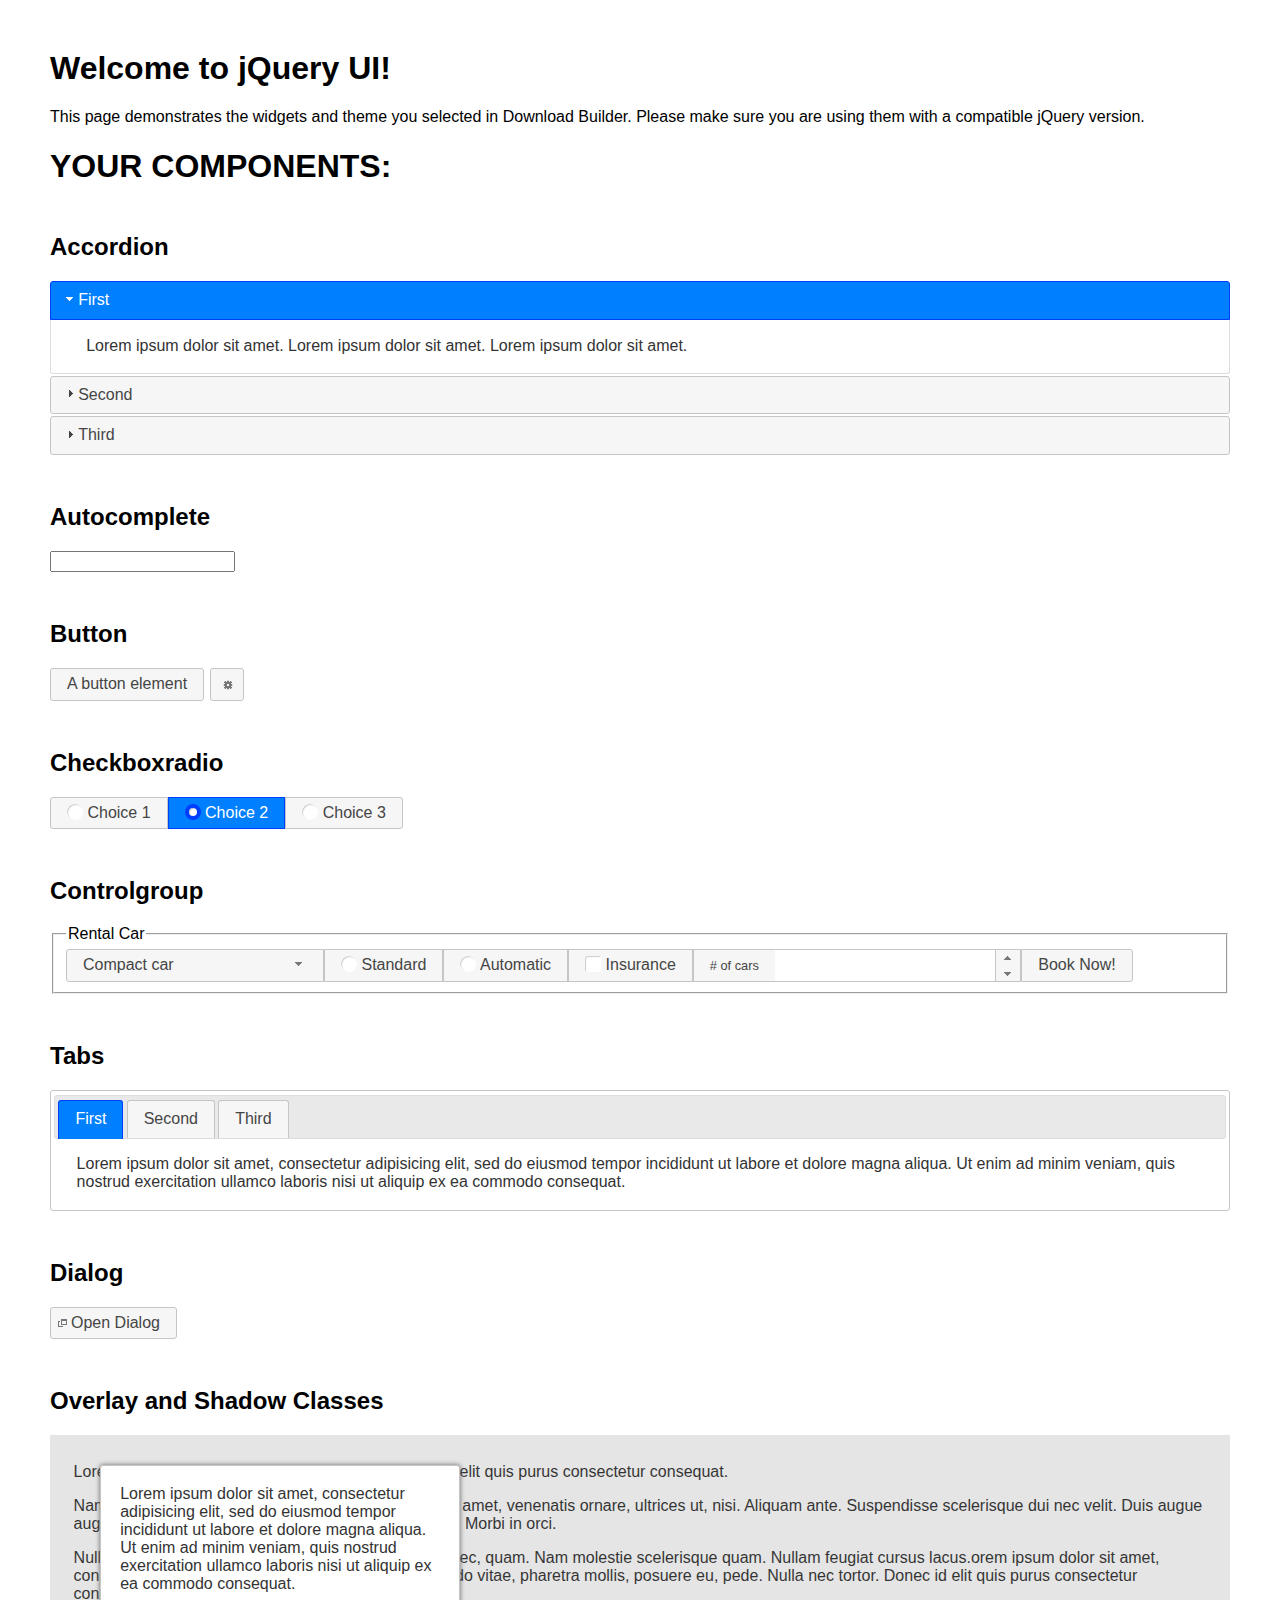
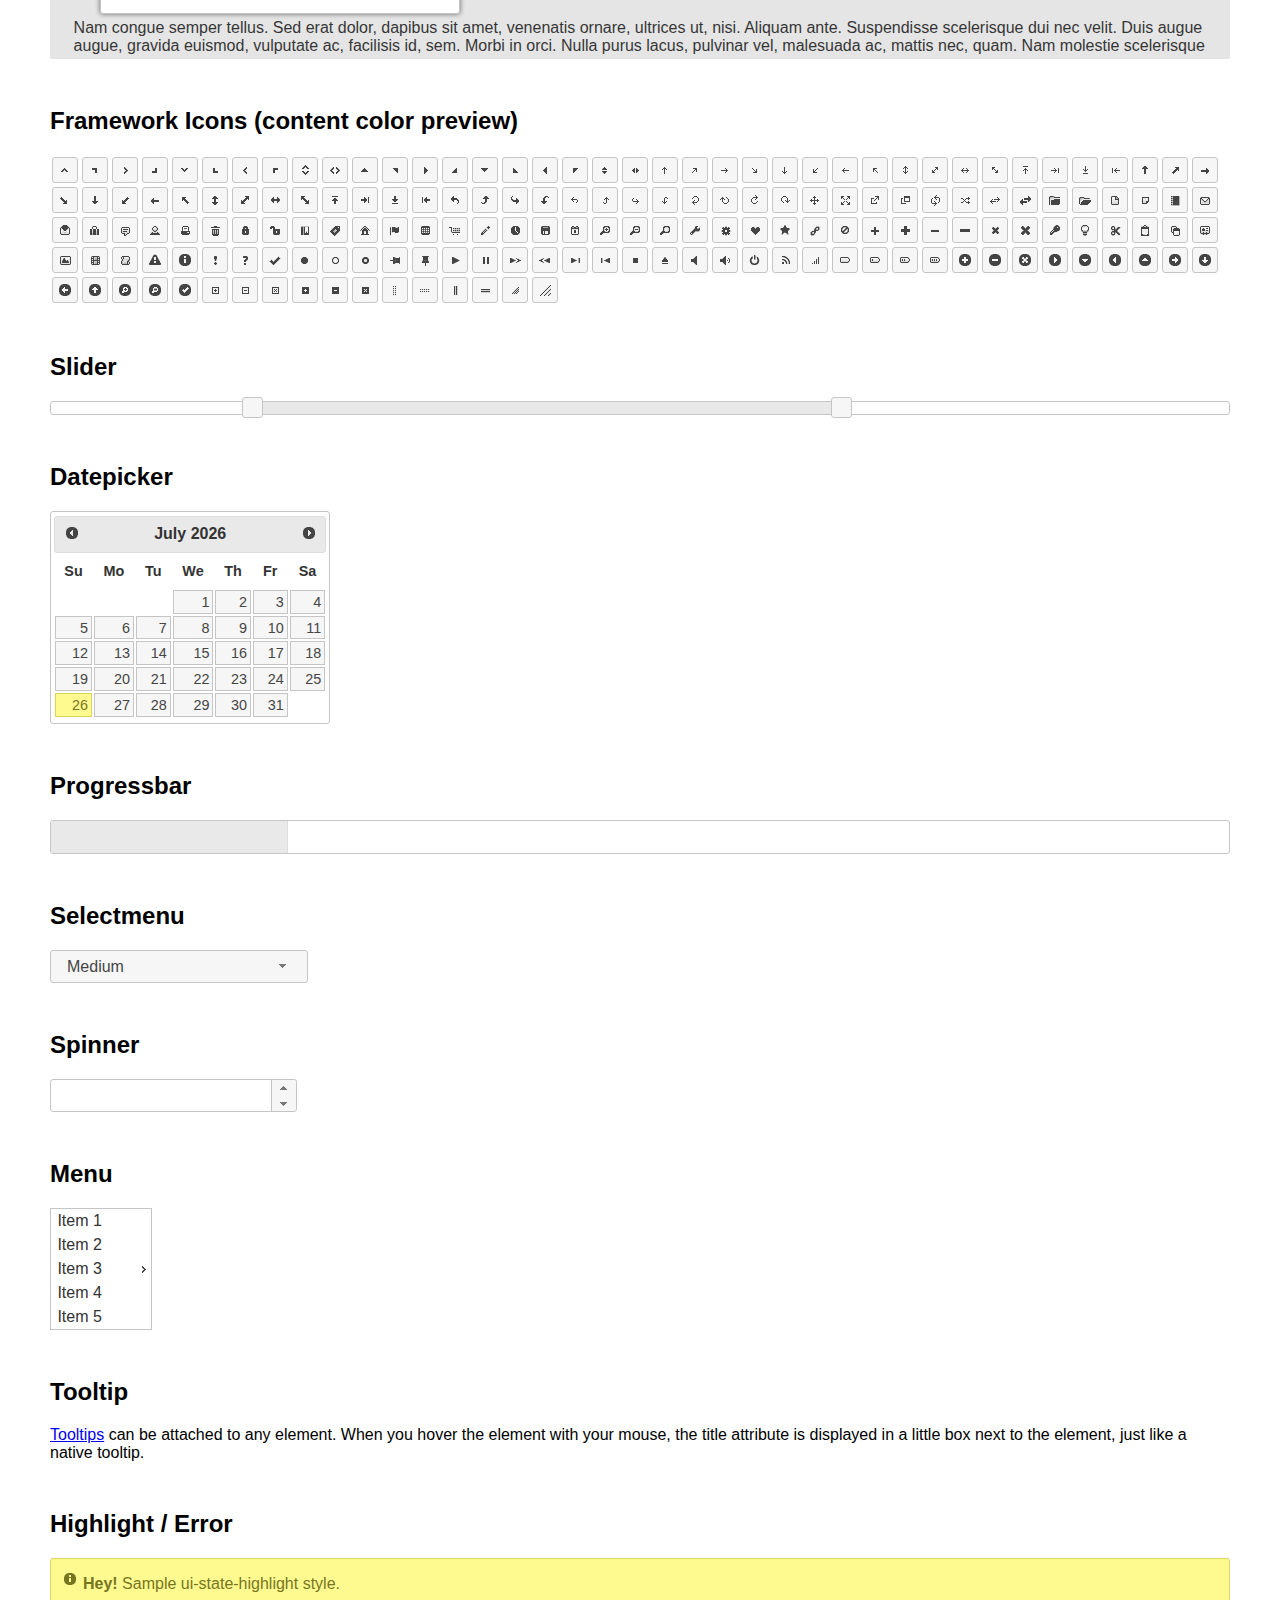
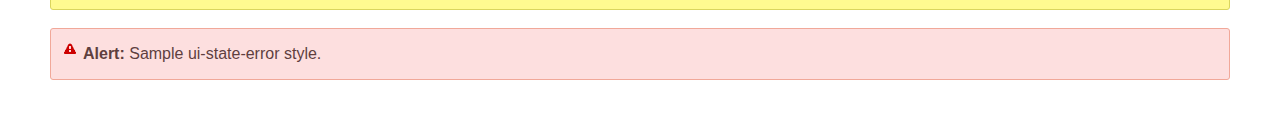
<file: static/js/jquery-ui-1.12.1.custom/index.html>
<!doctype html>
<html lang="us">
<head>
	<meta charset="utf-8">
	<title>jQuery UI Example Page</title>
	<link href="jquery-ui.css" rel="stylesheet">
	<style>
	body{
		font-family: "Trebuchet MS", sans-serif;
		margin: 50px;
	}
	.demoHeaders {
		margin-top: 2em;
	}
	#dialog-link {
		padding: .4em 1em .4em 20px;
		text-decoration: none;
		position: relative;
	}
	#dialog-link span.ui-icon {
		margin: 0 5px 0 0;
		position: absolute;
		left: .2em;
		top: 50%;
		margin-top: -8px;
	}
	#icons {
		margin: 0;
		padding: 0;
	}
	#icons li {
		margin: 2px;
		position: relative;
		padding: 4px 0;
		cursor: pointer;
		float: left;
		list-style: none;
	}
	#icons span.ui-icon {
		float: left;
		margin: 0 4px;
	}
	.fakewindowcontain .ui-widget-overlay {
		position: absolute;
	}
	select {
		width: 200px;
	}
	</style>
</head>
<body>

<h1>Welcome to jQuery UI!</h1>

<div class="ui-widget">
	<p>This page demonstrates the widgets and theme you selected in Download Builder. Please make sure you are using them with a compatible jQuery version.</p>
</div>

<h1>YOUR COMPONENTS:</h1>


<!-- Accordion -->
<h2 class="demoHeaders">Accordion</h2>
<div id="accordion">
	<h3>First</h3>
	<div>Lorem ipsum dolor sit amet. Lorem ipsum dolor sit amet. Lorem ipsum dolor sit amet.</div>
	<h3>Second</h3>
	<div>Phasellus mattis tincidunt nibh.</div>
	<h3>Third</h3>
	<div>Nam dui erat, auctor a, dignissim quis.</div>
</div>



<!-- Autocomplete -->
<h2 class="demoHeaders">Autocomplete</h2>
<div>
	<input id="autocomplete" title="type &quot;a&quot;">
</div>



<!-- Button -->
<h2 class="demoHeaders">Button</h2>
<button id="button">A button element</button>
<button id="button-icon">An icon-only button</button>



<!-- Checkboxradio -->
<h2 class="demoHeaders">Checkboxradio</h2>
<form style="margin-top: 1em;">
	<div id="radioset">
		<input type="radio" id="radio1" name="radio"><label for="radio1">Choice 1</label>
		<input type="radio" id="radio2" name="radio" checked="checked"><label for="radio2">Choice 2</label>
		<input type="radio" id="radio3" name="radio"><label for="radio3">Choice 3</label>
	</div>
</form>



<!-- Controlgroup -->
<h2 class="demoHeaders">Controlgroup</h2>
<fieldset>
	<legend>Rental Car</legend>
	<div id="controlgroup">
		<select id="car-type">
			<option>Compact car</option>
			<option>Midsize car</option>
			<option>Full size car</option>
			<option>SUV</option>
			<option>Luxury</option>
			<option>Truck</option>
			<option>Van</option>
		</select>
		<label for="transmission-standard">Standard</label>
		<input type="radio" name="transmission" id="transmission-standard">
		<label for="transmission-automatic">Automatic</label>
		<input type="radio" name="transmission" id="transmission-automatic">
		<label for="insurance">Insurance</label>
		<input type="checkbox" name="insurance" id="insurance">
		<label for="horizontal-spinner" class="ui-controlgroup-label"># of cars</label>
		<input id="horizontal-spinner" class="ui-spinner-input">
		<button>Book Now!</button>
	</div>
</fieldset>



<!-- Tabs -->
<h2 class="demoHeaders">Tabs</h2>
<div id="tabs">
	<ul>
		<li><a href="#tabs-1">First</a></li>
		<li><a href="#tabs-2">Second</a></li>
		<li><a href="#tabs-3">Third</a></li>
	</ul>
	<div id="tabs-1">Lorem ipsum dolor sit amet, consectetur adipisicing elit, sed do eiusmod tempor incididunt ut labore et dolore magna aliqua. Ut enim ad minim veniam, quis nostrud exercitation ullamco laboris nisi ut aliquip ex ea commodo consequat.</div>
	<div id="tabs-2">Phasellus mattis tincidunt nibh. Cras orci urna, blandit id, pretium vel, aliquet ornare, felis. Maecenas scelerisque sem non nisl. Fusce sed lorem in enim dictum bibendum.</div>
	<div id="tabs-3">Nam dui erat, auctor a, dignissim quis, sollicitudin eu, felis. Pellentesque nisi urna, interdum eget, sagittis et, consequat vestibulum, lacus. Mauris porttitor ullamcorper augue.</div>
</div>



<h2 class="demoHeaders">Dialog</h2>
<p>
	<button id="dialog-link" class="ui-button ui-corner-all ui-widget">
		<span class="ui-icon ui-icon-newwin"></span>Open Dialog
	</button>
</p>

<h2 class="demoHeaders">Overlay and Shadow Classes</h2>
<div style="position: relative; width: 96%; height: 200px; padding:1% 2%; overflow:hidden;" class="fakewindowcontain">
	<p>Lorem ipsum dolor sit amet,  Nulla nec tortor. Donec id elit quis purus consectetur consequat. </p><p>Nam congue semper tellus. Sed erat dolor, dapibus sit amet, venenatis ornare, ultrices ut, nisi. Aliquam ante. Suspendisse scelerisque dui nec velit. Duis augue augue, gravida euismod, vulputate ac, facilisis id, sem. Morbi in orci. </p><p>Nulla purus lacus, pulvinar vel, malesuada ac, mattis nec, quam. Nam molestie scelerisque quam. Nullam feugiat cursus lacus.orem ipsum dolor sit amet, consectetur adipiscing elit. Donec libero risus, commodo vitae, pharetra mollis, posuere eu, pede. Nulla nec tortor. Donec id elit quis purus consectetur consequat. </p><p>Nam congue semper tellus. Sed erat dolor, dapibus sit amet, venenatis ornare, ultrices ut, nisi. Aliquam ante. Suspendisse scelerisque dui nec velit. Duis augue augue, gravida euismod, vulputate ac, facilisis id, sem. Morbi in orci. Nulla purus lacus, pulvinar vel, malesuada ac, mattis nec, quam. Nam molestie scelerisque quam. </p><p>Nullam feugiat cursus lacus.orem ipsum dolor sit amet, consectetur adipiscing elit. Donec libero risus, commodo vitae, pharetra mollis, posuere eu, pede. Nulla nec tortor. Donec id elit quis purus consectetur consequat. Nam congue semper tellus. Sed erat dolor, dapibus sit amet, venenatis ornare, ultrices ut, nisi. Aliquam ante. </p><p>Suspendisse scelerisque dui nec velit. Duis augue augue, gravida euismod, vulputate ac, facilisis id, sem. Morbi in orci. Nulla purus lacus, pulvinar vel, malesuada ac, mattis nec, quam. Nam molestie scelerisque quam. Nullam feugiat cursus lacus.orem ipsum dolor sit amet, consectetur adipiscing elit. Donec libero risus, commodo vitae, pharetra mollis, posuere eu, pede. Nulla nec tortor. Donec id elit quis purus consectetur consequat. Nam congue semper tellus. Sed erat dolor, dapibus sit amet, venenatis ornare, ultrices ut, nisi. </p>

	<!-- ui-dialog -->
	<div class="ui-widget-overlay ui-front"></div>
	<div style="position: absolute; width: 320px; left: 50px; top: 30px; padding: 1.2em" class="ui-widget ui-front ui-widget-content ui-corner-all ui-widget-shadow">
		Lorem ipsum dolor sit amet, consectetur adipisicing elit, sed do eiusmod tempor incididunt ut labore et dolore magna aliqua. Ut enim ad minim veniam, quis nostrud exercitation ullamco laboris nisi ut aliquip ex ea commodo consequat.
	</div>

</div>

<!-- ui-dialog -->
<div id="dialog" title="Dialog Title">
	<p>Lorem ipsum dolor sit amet, consectetur adipisicing elit, sed do eiusmod tempor incididunt ut labore et dolore magna aliqua. Ut enim ad minim veniam, quis nostrud exercitation ullamco laboris nisi ut aliquip ex ea commodo consequat.</p>
</div>



<h2 class="demoHeaders">Framework Icons (content color preview)</h2>
<ul id="icons" class="ui-widget ui-helper-clearfix">
	<li class="ui-state-default ui-corner-all" title=".ui-icon-caret-1-n"><span class="ui-icon ui-icon-caret-1-n"></span></li>
	<li class="ui-state-default ui-corner-all" title=".ui-icon-caret-1-ne"><span class="ui-icon ui-icon-caret-1-ne"></span></li>
	<li class="ui-state-default ui-corner-all" title=".ui-icon-caret-1-e"><span class="ui-icon ui-icon-caret-1-e"></span></li>
	<li class="ui-state-default ui-corner-all" title=".ui-icon-caret-1-se"><span class="ui-icon ui-icon-caret-1-se"></span></li>
	<li class="ui-state-default ui-corner-all" title=".ui-icon-caret-1-s"><span class="ui-icon ui-icon-caret-1-s"></span></li>
	<li class="ui-state-default ui-corner-all" title=".ui-icon-caret-1-sw"><span class="ui-icon ui-icon-caret-1-sw"></span></li>
	<li class="ui-state-default ui-corner-all" title=".ui-icon-caret-1-w"><span class="ui-icon ui-icon-caret-1-w"></span></li>
	<li class="ui-state-default ui-corner-all" title=".ui-icon-caret-1-nw"><span class="ui-icon ui-icon-caret-1-nw"></span></li>
	<li class="ui-state-default ui-corner-all" title=".ui-icon-caret-2-n-s"><span class="ui-icon ui-icon-caret-2-n-s"></span></li>
	<li class="ui-state-default ui-corner-all" title=".ui-icon-caret-2-e-w"><span class="ui-icon ui-icon-caret-2-e-w"></span></li>
	<li class="ui-state-default ui-corner-all" title=".ui-icon-triangle-1-n"><span class="ui-icon ui-icon-triangle-1-n"></span></li>
	<li class="ui-state-default ui-corner-all" title=".ui-icon-triangle-1-ne"><span class="ui-icon ui-icon-triangle-1-ne"></span></li>
	<li class="ui-state-default ui-corner-all" title=".ui-icon-triangle-1-e"><span class="ui-icon ui-icon-triangle-1-e"></span></li>
	<li class="ui-state-default ui-corner-all" title=".ui-icon-triangle-1-se"><span class="ui-icon ui-icon-triangle-1-se"></span></li>
	<li class="ui-state-default ui-corner-all" title=".ui-icon-triangle-1-s"><span class="ui-icon ui-icon-triangle-1-s"></span></li>
	<li class="ui-state-default ui-corner-all" title=".ui-icon-triangle-1-sw"><span class="ui-icon ui-icon-triangle-1-sw"></span></li>
	<li class="ui-state-default ui-corner-all" title=".ui-icon-triangle-1-w"><span class="ui-icon ui-icon-triangle-1-w"></span></li>
	<li class="ui-state-default ui-corner-all" title=".ui-icon-triangle-1-nw"><span class="ui-icon ui-icon-triangle-1-nw"></span></li>
	<li class="ui-state-default ui-corner-all" title=".ui-icon-triangle-2-n-s"><span class="ui-icon ui-icon-triangle-2-n-s"></span></li>
	<li class="ui-state-default ui-corner-all" title=".ui-icon-triangle-2-e-w"><span class="ui-icon ui-icon-triangle-2-e-w"></span></li>
	<li class="ui-state-default ui-corner-all" title=".ui-icon-arrow-1-n"><span class="ui-icon ui-icon-arrow-1-n"></span></li>
	<li class="ui-state-default ui-corner-all" title=".ui-icon-arrow-1-ne"><span class="ui-icon ui-icon-arrow-1-ne"></span></li>
	<li class="ui-state-default ui-corner-all" title=".ui-icon-arrow-1-e"><span class="ui-icon ui-icon-arrow-1-e"></span></li>
	<li class="ui-state-default ui-corner-all" title=".ui-icon-arrow-1-se"><span class="ui-icon ui-icon-arrow-1-se"></span></li>
	<li class="ui-state-default ui-corner-all" title=".ui-icon-arrow-1-s"><span class="ui-icon ui-icon-arrow-1-s"></span></li>
	<li class="ui-state-default ui-corner-all" title=".ui-icon-arrow-1-sw"><span class="ui-icon ui-icon-arrow-1-sw"></span></li>
	<li class="ui-state-default ui-corner-all" title=".ui-icon-arrow-1-w"><span class="ui-icon ui-icon-arrow-1-w"></span></li>
	<li class="ui-state-default ui-corner-all" title=".ui-icon-arrow-1-nw"><span class="ui-icon ui-icon-arrow-1-nw"></span></li>
	<li class="ui-state-default ui-corner-all" title=".ui-icon-arrow-2-n-s"><span class="ui-icon ui-icon-arrow-2-n-s"></span></li>
	<li class="ui-state-default ui-corner-all" title=".ui-icon-arrow-2-ne-sw"><span class="ui-icon ui-icon-arrow-2-ne-sw"></span></li>
	<li class="ui-state-default ui-corner-all" title=".ui-icon-arrow-2-e-w"><span class="ui-icon ui-icon-arrow-2-e-w"></span></li>
	<li class="ui-state-default ui-corner-all" title=".ui-icon-arrow-2-se-nw"><span class="ui-icon ui-icon-arrow-2-se-nw"></span></li>
	<li class="ui-state-default ui-corner-all" title=".ui-icon-arrowstop-1-n"><span class="ui-icon ui-icon-arrowstop-1-n"></span></li>
	<li class="ui-state-default ui-corner-all" title=".ui-icon-arrowstop-1-e"><span class="ui-icon ui-icon-arrowstop-1-e"></span></li>
	<li class="ui-state-default ui-corner-all" title=".ui-icon-arrowstop-1-s"><span class="ui-icon ui-icon-arrowstop-1-s"></span></li>
	<li class="ui-state-default ui-corner-all" title=".ui-icon-arrowstop-1-w"><span class="ui-icon ui-icon-arrowstop-1-w"></span></li>
	<li class="ui-state-default ui-corner-all" title=".ui-icon-arrowthick-1-n"><span class="ui-icon ui-icon-arrowthick-1-n"></span></li>
	<li class="ui-state-default ui-corner-all" title=".ui-icon-arrowthick-1-ne"><span class="ui-icon ui-icon-arrowthick-1-ne"></span></li>
	<li class="ui-state-default ui-corner-all" title=".ui-icon-arrowthick-1-e"><span class="ui-icon ui-icon-arrowthick-1-e"></span></li>
	<li class="ui-state-default ui-corner-all" title=".ui-icon-arrowthick-1-se"><span class="ui-icon ui-icon-arrowthick-1-se"></span></li>
	<li class="ui-state-default ui-corner-all" title=".ui-icon-arrowthick-1-s"><span class="ui-icon ui-icon-arrowthick-1-s"></span></li>
	<li class="ui-state-default ui-corner-all" title=".ui-icon-arrowthick-1-sw"><span class="ui-icon ui-icon-arrowthick-1-sw"></span></li>
	<li class="ui-state-default ui-corner-all" title=".ui-icon-arrowthick-1-w"><span class="ui-icon ui-icon-arrowthick-1-w"></span></li>
	<li class="ui-state-default ui-corner-all" title=".ui-icon-arrowthick-1-nw"><span class="ui-icon ui-icon-arrowthick-1-nw"></span></li>
	<li class="ui-state-default ui-corner-all" title=".ui-icon-arrowthick-2-n-s"><span class="ui-icon ui-icon-arrowthick-2-n-s"></span></li>
	<li class="ui-state-default ui-corner-all" title=".ui-icon-arrowthick-2-ne-sw"><span class="ui-icon ui-icon-arrowthick-2-ne-sw"></span></li>
	<li class="ui-state-default ui-corner-all" title=".ui-icon-arrowthick-2-e-w"><span class="ui-icon ui-icon-arrowthick-2-e-w"></span></li>
	<li class="ui-state-default ui-corner-all" title=".ui-icon-arrowthick-2-se-nw"><span class="ui-icon ui-icon-arrowthick-2-se-nw"></span></li>
	<li class="ui-state-default ui-corner-all" title=".ui-icon-arrowthickstop-1-n"><span class="ui-icon ui-icon-arrowthickstop-1-n"></span></li>
	<li class="ui-state-default ui-corner-all" title=".ui-icon-arrowthickstop-1-e"><span class="ui-icon ui-icon-arrowthickstop-1-e"></span></li>
	<li class="ui-state-default ui-corner-all" title=".ui-icon-arrowthickstop-1-s"><span class="ui-icon ui-icon-arrowthickstop-1-s"></span></li>
	<li class="ui-state-default ui-corner-all" title=".ui-icon-arrowthickstop-1-w"><span class="ui-icon ui-icon-arrowthickstop-1-w"></span></li>
	<li class="ui-state-default ui-corner-all" title=".ui-icon-arrowreturnthick-1-w"><span class="ui-icon ui-icon-arrowreturnthick-1-w"></span></li>
	<li class="ui-state-default ui-corner-all" title=".ui-icon-arrowreturnthick-1-n"><span class="ui-icon ui-icon-arrowreturnthick-1-n"></span></li>
	<li class="ui-state-default ui-corner-all" title=".ui-icon-arrowreturnthick-1-e"><span class="ui-icon ui-icon-arrowreturnthick-1-e"></span></li>
	<li class="ui-state-default ui-corner-all" title=".ui-icon-arrowreturnthick-1-s"><span class="ui-icon ui-icon-arrowreturnthick-1-s"></span></li>
	<li class="ui-state-default ui-corner-all" title=".ui-icon-arrowreturn-1-w"><span class="ui-icon ui-icon-arrowreturn-1-w"></span></li>
	<li class="ui-state-default ui-corner-all" title=".ui-icon-arrowreturn-1-n"><span class="ui-icon ui-icon-arrowreturn-1-n"></span></li>
	<li class="ui-state-default ui-corner-all" title=".ui-icon-arrowreturn-1-e"><span class="ui-icon ui-icon-arrowreturn-1-e"></span></li>
	<li class="ui-state-default ui-corner-all" title=".ui-icon-arrowreturn-1-s"><span class="ui-icon ui-icon-arrowreturn-1-s"></span></li>
	<li class="ui-state-default ui-corner-all" title=".ui-icon-arrowrefresh-1-w"><span class="ui-icon ui-icon-arrowrefresh-1-w"></span></li>
	<li class="ui-state-default ui-corner-all" title=".ui-icon-arrowrefresh-1-n"><span class="ui-icon ui-icon-arrowrefresh-1-n"></span></li>
	<li class="ui-state-default ui-corner-all" title=".ui-icon-arrowrefresh-1-e"><span class="ui-icon ui-icon-arrowrefresh-1-e"></span></li>
	<li class="ui-state-default ui-corner-all" title=".ui-icon-arrowrefresh-1-s"><span class="ui-icon ui-icon-arrowrefresh-1-s"></span></li>
	<li class="ui-state-default ui-corner-all" title=".ui-icon-arrow-4"><span class="ui-icon ui-icon-arrow-4"></span></li>
	<li class="ui-state-default ui-corner-all" title=".ui-icon-arrow-4-diag"><span class="ui-icon ui-icon-arrow-4-diag"></span></li>
	<li class="ui-state-default ui-corner-all" title=".ui-icon-extlink"><span class="ui-icon ui-icon-extlink"></span></li>
	<li class="ui-state-default ui-corner-all" title=".ui-icon-newwin"><span class="ui-icon ui-icon-newwin"></span></li>
	<li class="ui-state-default ui-corner-all" title=".ui-icon-refresh"><span class="ui-icon ui-icon-refresh"></span></li>
	<li class="ui-state-default ui-corner-all" title=".ui-icon-shuffle"><span class="ui-icon ui-icon-shuffle"></span></li>
	<li class="ui-state-default ui-corner-all" title=".ui-icon-transfer-e-w"><span class="ui-icon ui-icon-transfer-e-w"></span></li>
	<li class="ui-state-default ui-corner-all" title=".ui-icon-transferthick-e-w"><span class="ui-icon ui-icon-transferthick-e-w"></span></li>
	<li class="ui-state-default ui-corner-all" title=".ui-icon-folder-collapsed"><span class="ui-icon ui-icon-folder-collapsed"></span></li>
	<li class="ui-state-default ui-corner-all" title=".ui-icon-folder-open"><span class="ui-icon ui-icon-folder-open"></span></li>
	<li class="ui-state-default ui-corner-all" title=".ui-icon-document"><span class="ui-icon ui-icon-document"></span></li>
	<li class="ui-state-default ui-corner-all" title=".ui-icon-document-b"><span class="ui-icon ui-icon-document-b"></span></li>
	<li class="ui-state-default ui-corner-all" title=".ui-icon-note"><span class="ui-icon ui-icon-note"></span></li>
	<li class="ui-state-default ui-corner-all" title=".ui-icon-mail-closed"><span class="ui-icon ui-icon-mail-closed"></span></li>
	<li class="ui-state-default ui-corner-all" title=".ui-icon-mail-open"><span class="ui-icon ui-icon-mail-open"></span></li>
	<li class="ui-state-default ui-corner-all" title=".ui-icon-suitcase"><span class="ui-icon ui-icon-suitcase"></span></li>
	<li class="ui-state-default ui-corner-all" title=".ui-icon-comment"><span class="ui-icon ui-icon-comment"></span></li>
	<li class="ui-state-default ui-corner-all" title=".ui-icon-person"><span class="ui-icon ui-icon-person"></span></li>
	<li class="ui-state-default ui-corner-all" title=".ui-icon-print"><span class="ui-icon ui-icon-print"></span></li>
	<li class="ui-state-default ui-corner-all" title=".ui-icon-trash"><span class="ui-icon ui-icon-trash"></span></li>
	<li class="ui-state-default ui-corner-all" title=".ui-icon-locked"><span class="ui-icon ui-icon-locked"></span></li>
	<li class="ui-state-default ui-corner-all" title=".ui-icon-unlocked"><span class="ui-icon ui-icon-unlocked"></span></li>
	<li class="ui-state-default ui-corner-all" title=".ui-icon-bookmark"><span class="ui-icon ui-icon-bookmark"></span></li>
	<li class="ui-state-default ui-corner-all" title=".ui-icon-tag"><span class="ui-icon ui-icon-tag"></span></li>
	<li class="ui-state-default ui-corner-all" title=".ui-icon-home"><span class="ui-icon ui-icon-home"></span></li>
	<li class="ui-state-default ui-corner-all" title=".ui-icon-flag"><span class="ui-icon ui-icon-flag"></span></li>
	<li class="ui-state-default ui-corner-all" title=".ui-icon-calculator"><span class="ui-icon ui-icon-calculator"></span></li>
	<li class="ui-state-default ui-corner-all" title=".ui-icon-cart"><span class="ui-icon ui-icon-cart"></span></li>
	<li class="ui-state-default ui-corner-all" title=".ui-icon-pencil"><span class="ui-icon ui-icon-pencil"></span></li>
	<li class="ui-state-default ui-corner-all" title=".ui-icon-clock"><span class="ui-icon ui-icon-clock"></span></li>
	<li class="ui-state-default ui-corner-all" title=".ui-icon-disk"><span class="ui-icon ui-icon-disk"></span></li>
	<li class="ui-state-default ui-corner-all" title=".ui-icon-calendar"><span class="ui-icon ui-icon-calendar"></span></li>
	<li class="ui-state-default ui-corner-all" title=".ui-icon-zoomin"><span class="ui-icon ui-icon-zoomin"></span></li>
	<li class="ui-state-default ui-corner-all" title=".ui-icon-zoomout"><span class="ui-icon ui-icon-zoomout"></span></li>
	<li class="ui-state-default ui-corner-all" title=".ui-icon-search"><span class="ui-icon ui-icon-search"></span></li>
	<li class="ui-state-default ui-corner-all" title=".ui-icon-wrench"><span class="ui-icon ui-icon-wrench"></span></li>
	<li class="ui-state-default ui-corner-all" title=".ui-icon-gear"><span class="ui-icon ui-icon-gear"></span></li>
	<li class="ui-state-default ui-corner-all" title=".ui-icon-heart"><span class="ui-icon ui-icon-heart"></span></li>
	<li class="ui-state-default ui-corner-all" title=".ui-icon-star"><span class="ui-icon ui-icon-star"></span></li>
	<li class="ui-state-default ui-corner-all" title=".ui-icon-link"><span class="ui-icon ui-icon-link"></span></li>
	<li class="ui-state-default ui-corner-all" title=".ui-icon-cancel"><span class="ui-icon ui-icon-cancel"></span></li>
	<li class="ui-state-default ui-corner-all" title=".ui-icon-plus"><span class="ui-icon ui-icon-plus"></span></li>
	<li class="ui-state-default ui-corner-all" title=".ui-icon-plusthick"><span class="ui-icon ui-icon-plusthick"></span></li>
	<li class="ui-state-default ui-corner-all" title=".ui-icon-minus"><span class="ui-icon ui-icon-minus"></span></li>
	<li class="ui-state-default ui-corner-all" title=".ui-icon-minusthick"><span class="ui-icon ui-icon-minusthick"></span></li>
	<li class="ui-state-default ui-corner-all" title=".ui-icon-close"><span class="ui-icon ui-icon-close"></span></li>
	<li class="ui-state-default ui-corner-all" title=".ui-icon-closethick"><span class="ui-icon ui-icon-closethick"></span></li>
	<li class="ui-state-default ui-corner-all" title=".ui-icon-key"><span class="ui-icon ui-icon-key"></span></li>
	<li class="ui-state-default ui-corner-all" title=".ui-icon-lightbulb"><span class="ui-icon ui-icon-lightbulb"></span></li>
	<li class="ui-state-default ui-corner-all" title=".ui-icon-scissors"><span class="ui-icon ui-icon-scissors"></span></li>
	<li class="ui-state-default ui-corner-all" title=".ui-icon-clipboard"><span class="ui-icon ui-icon-clipboard"></span></li>
	<li class="ui-state-default ui-corner-all" title=".ui-icon-copy"><span class="ui-icon ui-icon-copy"></span></li>
	<li class="ui-state-default ui-corner-all" title=".ui-icon-contact"><span class="ui-icon ui-icon-contact"></span></li>
	<li class="ui-state-default ui-corner-all" title=".ui-icon-image"><span class="ui-icon ui-icon-image"></span></li>
	<li class="ui-state-default ui-corner-all" title=".ui-icon-video"><span class="ui-icon ui-icon-video"></span></li>
	<li class="ui-state-default ui-corner-all" title=".ui-icon-script"><span class="ui-icon ui-icon-script"></span></li>
	<li class="ui-state-default ui-corner-all" title=".ui-icon-alert"><span class="ui-icon ui-icon-alert"></span></li>
	<li class="ui-state-default ui-corner-all" title=".ui-icon-info"><span class="ui-icon ui-icon-info"></span></li>
	<li class="ui-state-default ui-corner-all" title=".ui-icon-notice"><span class="ui-icon ui-icon-notice"></span></li>
	<li class="ui-state-default ui-corner-all" title=".ui-icon-help"><span class="ui-icon ui-icon-help"></span></li>
	<li class="ui-state-default ui-corner-all" title=".ui-icon-check"><span class="ui-icon ui-icon-check"></span></li>
	<li class="ui-state-default ui-corner-all" title=".ui-icon-bullet"><span class="ui-icon ui-icon-bullet"></span></li>
	<li class="ui-state-default ui-corner-all" title=".ui-icon-radio-off"><span class="ui-icon ui-icon-radio-off"></span></li>
	<li class="ui-state-default ui-corner-all" title=".ui-icon-radio-on"><span class="ui-icon ui-icon-radio-on"></span></li>
	<li class="ui-state-default ui-corner-all" title=".ui-icon-pin-w"><span class="ui-icon ui-icon-pin-w"></span></li>
	<li class="ui-state-default ui-corner-all" title=".ui-icon-pin-s"><span class="ui-icon ui-icon-pin-s"></span></li>
	<li class="ui-state-default ui-corner-all" title=".ui-icon-play"><span class="ui-icon ui-icon-play"></span></li>
	<li class="ui-state-default ui-corner-all" title=".ui-icon-pause"><span class="ui-icon ui-icon-pause"></span></li>
	<li class="ui-state-default ui-corner-all" title=".ui-icon-seek-next"><span class="ui-icon ui-icon-seek-next"></span></li>
	<li class="ui-state-default ui-corner-all" title=".ui-icon-seek-prev"><span class="ui-icon ui-icon-seek-prev"></span></li>
	<li class="ui-state-default ui-corner-all" title=".ui-icon-seek-end"><span class="ui-icon ui-icon-seek-end"></span></li>
	<li class="ui-state-default ui-corner-all" title=".ui-icon-seek-first"><span class="ui-icon ui-icon-seek-first"></span></li>
	<li class="ui-state-default ui-corner-all" title=".ui-icon-stop"><span class="ui-icon ui-icon-stop"></span></li>
	<li class="ui-state-default ui-corner-all" title=".ui-icon-eject"><span class="ui-icon ui-icon-eject"></span></li>
	<li class="ui-state-default ui-corner-all" title=".ui-icon-volume-off"><span class="ui-icon ui-icon-volume-off"></span></li>
	<li class="ui-state-default ui-corner-all" title=".ui-icon-volume-on"><span class="ui-icon ui-icon-volume-on"></span></li>
	<li class="ui-state-default ui-corner-all" title=".ui-icon-power"><span class="ui-icon ui-icon-power"></span></li>
	<li class="ui-state-default ui-corner-all" title=".ui-icon-signal-diag"><span class="ui-icon ui-icon-signal-diag"></span></li>
	<li class="ui-state-default ui-corner-all" title=".ui-icon-signal"><span class="ui-icon ui-icon-signal"></span></li>
	<li class="ui-state-default ui-corner-all" title=".ui-icon-battery-0"><span class="ui-icon ui-icon-battery-0"></span></li>
	<li class="ui-state-default ui-corner-all" title=".ui-icon-battery-1"><span class="ui-icon ui-icon-battery-1"></span></li>
	<li class="ui-state-default ui-corner-all" title=".ui-icon-battery-2"><span class="ui-icon ui-icon-battery-2"></span></li>
	<li class="ui-state-default ui-corner-all" title=".ui-icon-battery-3"><span class="ui-icon ui-icon-battery-3"></span></li>
	<li class="ui-state-default ui-corner-all" title=".ui-icon-circle-plus"><span class="ui-icon ui-icon-circle-plus"></span></li>
	<li class="ui-state-default ui-corner-all" title=".ui-icon-circle-minus"><span class="ui-icon ui-icon-circle-minus"></span></li>
	<li class="ui-state-default ui-corner-all" title=".ui-icon-circle-close"><span class="ui-icon ui-icon-circle-close"></span></li>
	<li class="ui-state-default ui-corner-all" title=".ui-icon-circle-triangle-e"><span class="ui-icon ui-icon-circle-triangle-e"></span></li>
	<li class="ui-state-default ui-corner-all" title=".ui-icon-circle-triangle-s"><span class="ui-icon ui-icon-circle-triangle-s"></span></li>
	<li class="ui-state-default ui-corner-all" title=".ui-icon-circle-triangle-w"><span class="ui-icon ui-icon-circle-triangle-w"></span></li>
	<li class="ui-state-default ui-corner-all" title=".ui-icon-circle-triangle-n"><span class="ui-icon ui-icon-circle-triangle-n"></span></li>
	<li class="ui-state-default ui-corner-all" title=".ui-icon-circle-arrow-e"><span class="ui-icon ui-icon-circle-arrow-e"></span></li>
	<li class="ui-state-default ui-corner-all" title=".ui-icon-circle-arrow-s"><span class="ui-icon ui-icon-circle-arrow-s"></span></li>
	<li class="ui-state-default ui-corner-all" title=".ui-icon-circle-arrow-w"><span class="ui-icon ui-icon-circle-arrow-w"></span></li>
	<li class="ui-state-default ui-corner-all" title=".ui-icon-circle-arrow-n"><span class="ui-icon ui-icon-circle-arrow-n"></span></li>
	<li class="ui-state-default ui-corner-all" title=".ui-icon-circle-zoomin"><span class="ui-icon ui-icon-circle-zoomin"></span></li>
	<li class="ui-state-default ui-corner-all" title=".ui-icon-circle-zoomout"><span class="ui-icon ui-icon-circle-zoomout"></span></li>
	<li class="ui-state-default ui-corner-all" title=".ui-icon-circle-check"><span class="ui-icon ui-icon-circle-check"></span></li>
	<li class="ui-state-default ui-corner-all" title=".ui-icon-circlesmall-plus"><span class="ui-icon ui-icon-circlesmall-plus"></span></li>
	<li class="ui-state-default ui-corner-all" title=".ui-icon-circlesmall-minus"><span class="ui-icon ui-icon-circlesmall-minus"></span></li>
	<li class="ui-state-default ui-corner-all" title=".ui-icon-circlesmall-close"><span class="ui-icon ui-icon-circlesmall-close"></span></li>
	<li class="ui-state-default ui-corner-all" title=".ui-icon-squaresmall-plus"><span class="ui-icon ui-icon-squaresmall-plus"></span></li>
	<li class="ui-state-default ui-corner-all" title=".ui-icon-squaresmall-minus"><span class="ui-icon ui-icon-squaresmall-minus"></span></li>
	<li class="ui-state-default ui-corner-all" title=".ui-icon-squaresmall-close"><span class="ui-icon ui-icon-squaresmall-close"></span></li>
	<li class="ui-state-default ui-corner-all" title=".ui-icon-grip-dotted-vertical"><span class="ui-icon ui-icon-grip-dotted-vertical"></span></li>
	<li class="ui-state-default ui-corner-all" title=".ui-icon-grip-dotted-horizontal"><span class="ui-icon ui-icon-grip-dotted-horizontal"></span></li>
	<li class="ui-state-default ui-corner-all" title=".ui-icon-grip-solid-vertical"><span class="ui-icon ui-icon-grip-solid-vertical"></span></li>
	<li class="ui-state-default ui-corner-all" title=".ui-icon-grip-solid-horizontal"><span class="ui-icon ui-icon-grip-solid-horizontal"></span></li>
	<li class="ui-state-default ui-corner-all" title=".ui-icon-gripsmall-diagonal-se"><span class="ui-icon ui-icon-gripsmall-diagonal-se"></span></li>
	<li class="ui-state-default ui-corner-all" title=".ui-icon-grip-diagonal-se"><span class="ui-icon ui-icon-grip-diagonal-se"></span></li>
</ul>


<!-- Slider -->
<h2 class="demoHeaders">Slider</h2>
<div id="slider"></div>



<!-- Datepicker -->
<h2 class="demoHeaders">Datepicker</h2>
<div id="datepicker"></div>



<!-- Progressbar -->
<h2 class="demoHeaders">Progressbar</h2>
<div id="progressbar"></div>



<!-- Progressbar -->
<h2 class="demoHeaders">Selectmenu</h2>
<select id="selectmenu">
	<option>Slower</option>
	<option>Slow</option>
	<option selected="selected">Medium</option>
	<option>Fast</option>
	<option>Faster</option>
</select>



<!-- Spinner -->
<h2 class="demoHeaders">Spinner</h2>
<input id="spinner">



<!-- Menu -->
<h2 class="demoHeaders">Menu</h2>
<ul style="width:100px;" id="menu">
	<li><div>Item 1</div></li>
	<li><div>Item 2</div></li>
	<li><div>Item 3</div>
		<ul>
			<li><div>Item 3-1</div></li>
			<li><div>Item 3-2</div></li>
			<li><div>Item 3-3</div></li>
			<li><div>Item 3-4</div></li>
			<li><div>Item 3-5</div></li>
		</ul>
	</li>
	<li><div>Item 4</div></li>
	<li><div>Item 5</div></li>
</ul>



<!-- Tooltip -->
<h2 class="demoHeaders">Tooltip</h2>
<p id="tooltip">
	<a href="#" title="That&apos;s what this widget is">Tooltips</a> can be attached to any element. When you hover
the element with your mouse, the title attribute is displayed in a little box next to the element, just like a native tooltip.
</p>


<!-- Highlight / Error -->
<h2 class="demoHeaders">Highlight / Error</h2>
<div class="ui-widget">
	<div class="ui-state-highlight ui-corner-all" style="margin-top: 20px; padding: 0 .7em;">
		<p><span class="ui-icon ui-icon-info" style="float: left; margin-right: .3em;"></span>
		<strong>Hey!</strong> Sample ui-state-highlight style.</p>
	</div>
</div>
<br>
<div class="ui-widget">
	<div class="ui-state-error ui-corner-all" style="padding: 0 .7em;">
		<p><span class="ui-icon ui-icon-alert" style="float: left; margin-right: .3em;"></span>
		<strong>Alert:</strong> Sample ui-state-error style.</p>
	</div>
</div>

<script src="external/jquery/jquery.js"></script>
<script src="jquery-ui.js"></script>
<script>

$( "#accordion" ).accordion();



var availableTags = [
	"ActionScript",
	"AppleScript",
	"Asp",
	"BASIC",
	"C",
	"C++",
	"Clojure",
	"COBOL",
	"ColdFusion",
	"Erlang",
	"Fortran",
	"Groovy",
	"Haskell",
	"Java",
	"JavaScript",
	"Lisp",
	"Perl",
	"PHP",
	"Python",
	"Ruby",
	"Scala",
	"Scheme"
];
$( "#autocomplete" ).autocomplete({
	source: availableTags
});



$( "#button" ).button();
$( "#button-icon" ).button({
	icon: "ui-icon-gear",
	showLabel: false
});



$( "#radioset" ).buttonset();



$( "#controlgroup" ).controlgroup();



$( "#tabs" ).tabs();



$( "#dialog" ).dialog({
	autoOpen: false,
	width: 400,
	buttons: [
		{
			text: "Ok",
			click: function() {
				$( this ).dialog( "close" );
			}
		},
		{
			text: "Cancel",
			click: function() {
				$( this ).dialog( "close" );
			}
		}
	]
});

// Link to open the dialog
$( "#dialog-link" ).click(function( event ) {
	$( "#dialog" ).dialog( "open" );
	event.preventDefault();
});



$( "#datepicker" ).datepicker({
	inline: true
});



$( "#slider" ).slider({
	range: true,
	values: [ 17, 67 ]
});



$( "#progressbar" ).progressbar({
	value: 20
});



$( "#spinner" ).spinner();



$( "#menu" ).menu();



$( "#tooltip" ).tooltip();



$( "#selectmenu" ).selectmenu();


// Hover states on the static widgets
$( "#dialog-link, #icons li" ).hover(
	function() {
		$( this ).addClass( "ui-state-hover" );
	},
	function() {
		$( this ).removeClass( "ui-state-hover" );
	}
);
</script>
</body>
</html>
</file>
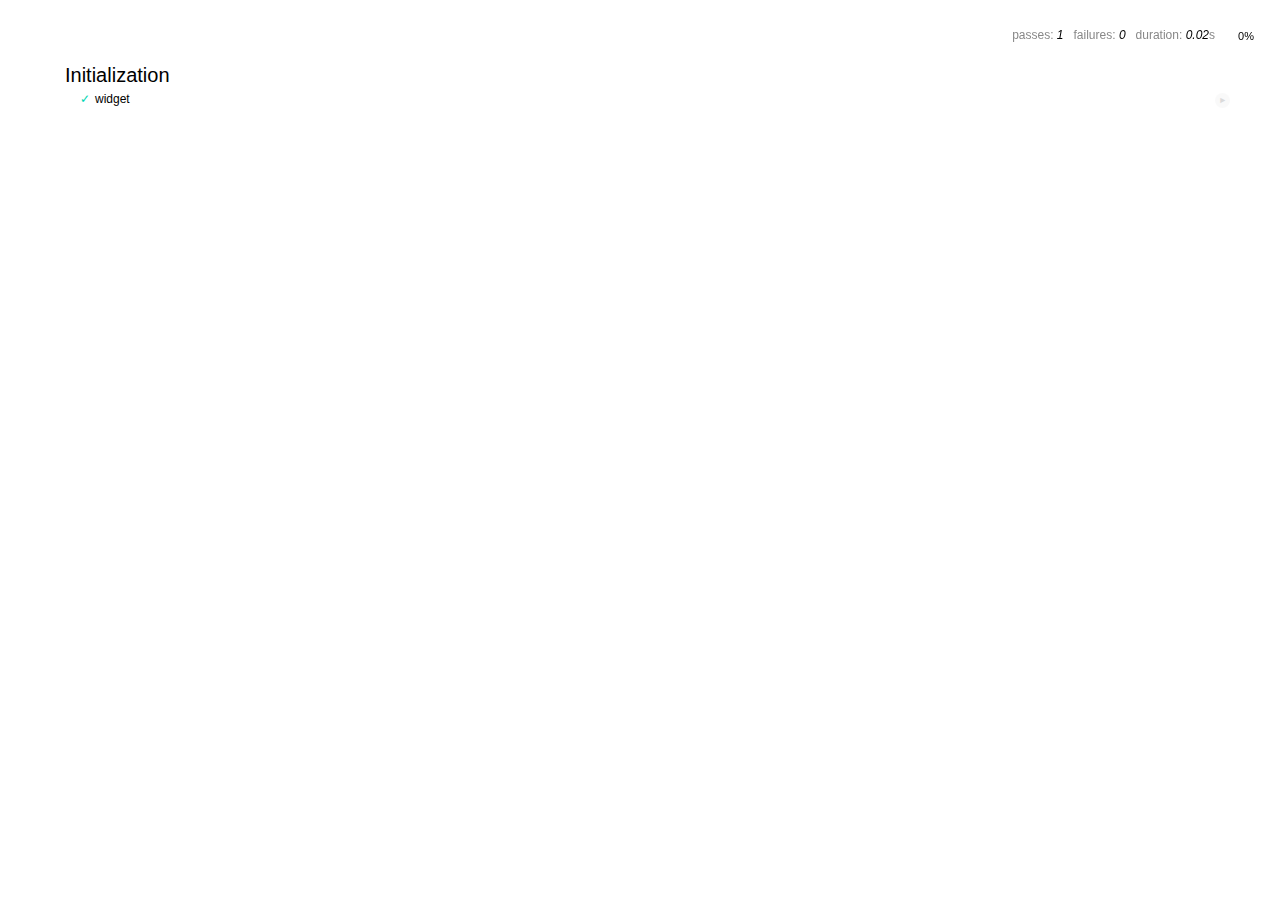
<file: static/js/jQuery-File-Upload-master/test/index.html>
<!DOCTYPE html>
<!--
/*
 * jQuery File Upload Test
 * https://github.com/blueimp/jQuery-File-Upload
 *
 * Copyright 2010, Sebastian Tschan
 * https://blueimp.net
 *
 * Licensed under the MIT license:
 * https://opensource.org/licenses/MIT
 */
-->
<html lang="en">
  <head>
    <meta charset="utf-8" />
    <title>jQuery File Upload Test</title>
    <meta name="viewport" content="width=device-width, initial-scale=1.0" />
    <link rel="stylesheet" href="vendor/mocha.css" />
  </head>
  <body>
    <div id="mocha"></div>
    <script src="vendor/mocha.js"></script>
    <script src="vendor/chai.js"></script>
    <script>
      mocha.setup('bdd');
    </script>
    <script src="https://blueimp.github.io/JavaScript-Load-Image/js/load-image.all.min.js"></script>
    <script src="https://blueimp.github.io/JavaScript-Canvas-to-Blob/js/canvas-to-blob.min.js"></script>
    <script
      src="https://ajax.googleapis.com/ajax/libs/jquery/1.12.4/jquery.min.js"
      integrity="sha384-nvAa0+6Qg9clwYCGGPpDQLVpLNn0fRaROjHqs13t4Ggj3Ez50XnGQqc/r8MhnRDZ"
      crossorigin="anonymous"
    ></script>
    <script src="../js/vendor/jquery.ui.widget.js"></script>
    <script src="../js/jquery.iframe-transport.js"></script>
    <script src="../js/jquery.fileupload.js"></script>
    <script src="../js/jquery.fileupload-process.js"></script>
    <script src="../js/jquery.fileupload-image.js"></script>
    <script src="../js/jquery.fileupload-audio.js"></script>
    <script src="../js/jquery.fileupload-video.js"></script>
    <script src="../js/jquery.fileupload-validate.js"></script>
    <script src="unit.js"></script>
    <script>
      mocha.checkLeaks();
      mocha.run();
    </script>
  </body>
</html>
</file>
<file: static/js/jQuery-File-Upload-master/test/vendor/mocha.css>
@charset "utf-8";

body {
  margin:0;
}

#mocha {
  font: 20px/1.5 "Helvetica Neue", Helvetica, Arial, sans-serif;
  margin: 60px 50px;
}

#mocha ul,
#mocha li {
  margin: 0;
  padding: 0;
}

#mocha ul {
  list-style: none;
}

#mocha h1,
#mocha h2 {
  margin: 0;
}

#mocha h1 {
  margin-top: 15px;
  font-size: 1em;
  font-weight: 200;
}

#mocha h1 a {
  text-decoration: none;
  color: inherit;
}

#mocha h1 a:hover {
  text-decoration: underline;
}

#mocha .suite .suite h1 {
  margin-top: 0;
  font-size: .8em;
}

#mocha .hidden {
  display: none;
}

#mocha h2 {
  font-size: 12px;
  font-weight: normal;
  cursor: pointer;
}

#mocha .suite {
  margin-left: 15px;
}

#mocha .test {
  margin-left: 15px;
  overflow: hidden;
}

#mocha .test.pending:hover h2::after {
  content: '(pending)';
  font-family: arial, sans-serif;
}

#mocha .test.pass.medium .duration {
  background: #c09853;
}

#mocha .test.pass.slow .duration {
  background: #b94a48;
}

#mocha .test.pass::before {
  content: '✓';
  font-size: 12px;
  display: block;
  float: left;
  margin-right: 5px;
  color: #00d6b2;
}

#mocha .test.pass .duration {
  font-size: 9px;
  margin-left: 5px;
  padding: 2px 5px;
  color: #fff;
  -webkit-box-shadow: inset 0 1px 1px rgba(0,0,0,.2);
  -moz-box-shadow: inset 0 1px 1px rgba(0,0,0,.2);
  box-shadow: inset 0 1px 1px rgba(0,0,0,.2);
  -webkit-border-radius: 5px;
  -moz-border-radius: 5px;
  -ms-border-radius: 5px;
  -o-border-radius: 5px;
  border-radius: 5px;
}

#mocha .test.pass.fast .duration {
  display: none;
}

#mocha .test.pending {
  color: #0b97c4;
}

#mocha .test.pending::before {
  content: '◦';
  color: #0b97c4;
}

#mocha .test.fail {
  color: #c00;
}

#mocha .test.fail pre {
  color: black;
}

#mocha .test.fail::before {
  content: '✖';
  font-size: 12px;
  display: block;
  float: left;
  margin-right: 5px;
  color: #c00;
}

#mocha .test pre.error {
  color: #c00;
  max-height: 300px;
  overflow: auto;
}

#mocha .test .html-error {
  overflow: auto;
  color: black;
  line-height: 1.5;
  display: block;
  float: left;
  clear: left;
  font: 12px/1.5 monaco, monospace;
  margin: 5px;
  padding: 15px;
  border: 1px solid #eee;
  max-width: 85%; /*(1)*/
  max-width: -webkit-calc(100% - 42px);
  max-width: -moz-calc(100% - 42px);
  max-width: calc(100% - 42px); /*(2)*/
  max-height: 300px;
  word-wrap: break-word;
  border-bottom-color: #ddd;
  -webkit-box-shadow: 0 1px 3px #eee;
  -moz-box-shadow: 0 1px 3px #eee;
  box-shadow: 0 1px 3px #eee;
  -webkit-border-radius: 3px;
  -moz-border-radius: 3px;
  border-radius: 3px;
}

#mocha .test .html-error pre.error {
  border: none;
  -webkit-border-radius: 0;
  -moz-border-radius: 0;
  border-radius: 0;
  -webkit-box-shadow: 0;
  -moz-box-shadow: 0;
  box-shadow: 0;
  padding: 0;
  margin: 0;
  margin-top: 18px;
  max-height: none;
}

/**
 * (1): approximate for browsers not supporting calc
 * (2): 42 = 2*15 + 2*10 + 2*1 (padding + margin + border)
 *      ^^ seriously
 */
#mocha .test pre {
  display: block;
  float: left;
  clear: left;
  font: 12px/1.5 monaco, monospace;
  margin: 5px;
  padding: 15px;
  border: 1px solid #eee;
  max-width: 85%; /*(1)*/
  max-width: -webkit-calc(100% - 42px);
  max-width: -moz-calc(100% - 42px);
  max-width: calc(100% - 42px); /*(2)*/
  word-wrap: break-word;
  border-bottom-color: #ddd;
  -webkit-box-shadow: 0 1px 3px #eee;
  -moz-box-shadow: 0 1px 3px #eee;
  box-shadow: 0 1px 3px #eee;
  -webkit-border-radius: 3px;
  -moz-border-radius: 3px;
  border-radius: 3px;
}

#mocha .test h2 {
  position: relative;
}

#mocha .test a.replay {
  position: absolute;
  top: 3px;
  right: 0;
  text-decoration: none;
  vertical-align: middle;
  display: block;
  width: 15px;
  height: 15px;
  line-height: 15px;
  text-align: center;
  background: #eee;
  font-size: 15px;
  -webkit-border-radius: 15px;
  -moz-border-radius: 15px;
  border-radius: 15px;
  -webkit-transition:opacity 200ms;
  -moz-transition:opacity 200ms;
  -o-transition:opacity 200ms;
  transition: opacity 200ms;
  opacity: 0.3;
  color: #888;
}

#mocha .test:hover a.replay {
  opacity: 1;
}

#mocha-report.pass .test.fail {
  display: none;
}

#mocha-report.fail .test.pass {
  display: none;
}

#mocha-report.pending .test.pass,
#mocha-report.pending .test.fail {
  display: none;
}
#mocha-report.pending .test.pass.pending {
  display: block;
}

#mocha-error {
  color: #c00;
  font-size: 1.5em;
  font-weight: 100;
  letter-spacing: 1px;
}

#mocha-stats {
  position: fixed;
  top: 15px;
  right: 10px;
  font-size: 12px;
  margin: 0;
  color: #888;
  z-index: 1;
}

#mocha-stats .progress {
  float: right;
  padding-top: 0;

  /**
   * Set safe initial values, so mochas .progress does not inherit these
   * properties from Bootstrap .progress (which causes .progress height to
   * equal line height set in Bootstrap).
   */
  height: auto;
  -webkit-box-shadow: none;
  -moz-box-shadow: none;
  box-shadow: none;
  background-color: initial;
}

#mocha-stats em {
  color: black;
}

#mocha-stats a {
  text-decoration: none;
  color: inherit;
}

#mocha-stats a:hover {
  border-bottom: 1px solid #eee;
}

#mocha-stats li {
  display: inline-block;
  margin: 0 5px;
  list-style: none;
  padding-top: 11px;
}

#mocha-stats canvas {
  width: 40px;
  height: 40px;
}

#mocha code .comment { color: #ddd; }
#mocha code .init { color: #2f6fad; }
#mocha code .string { color: #5890ad; }
#mocha code .keyword { color: #8a6343; }
#mocha code .number { color: #2f6fad; }

@media screen and (max-device-width: 480px) {
  #mocha {
    margin: 60px 0px;
  }

  #mocha #stats {
    position: absolute;
  }
}
</file>
